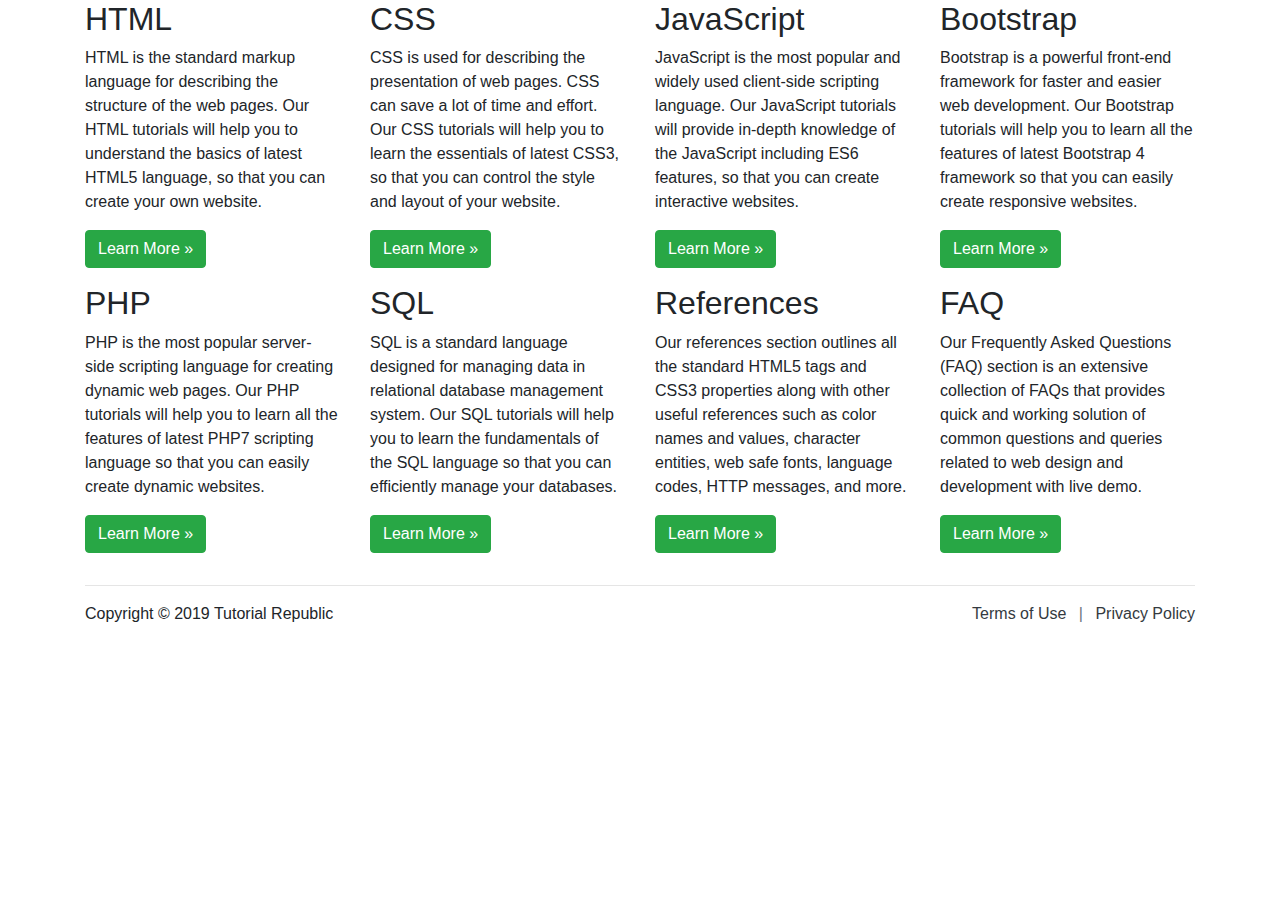
<file: subpages/tables/tables.html>
<!DOCTYPE html>
<html lang="en">

<head>
    <meta charset="utf-8">
    <meta name="viewport" content="width=device-width, initial-scale=1, shrink-to-fit=no">
    <title>Bootstrap 4 Responsive Layout Example</title>
    <link rel="stylesheet" href="https://stackpath.bootstrapcdn.com/bootstrap/4.5.0/css/bootstrap.min.css">
    <link rel="stylesheet" href="https://maxcdn.bootstrapcdn.com/font-awesome/4.7.0/css/font-awesome.min.css">
    <script src="https://code.jquery.com/jquery-3.5.1.min.js"></script>
    <script src="https://cdn.jsdelivr.net/npm/popper.js@1.16.0/dist/umd/popper.min.js"></script>
    <script src="https://stackpath.bootstrapcdn.com/bootstrap/4.5.0/js/bootstrap.min.js"></script>
</head>

<body>
    <div class="container">
        <div class="row">
            <div class="col-md-6 col-lg-4 col-xl-3">
                <h2>HTML</h2>
                <p>HTML is the standard markup language for describing the structure of the web pages. Our HTML
                    tutorials will help you to understand the basics of latest HTML5 language, so that you can create
                    your own website.</p>
                <p><a href="https://www.tutorialrepublic.com/html-tutorial/" target="_blank"
                        class="btn btn-success">Learn More &raquo;</a></p>
            </div>
            <div class="col-md-6 col-lg-4 col-xl-3">
                <h2>CSS</h2>
                <p>CSS is used for describing the presentation of web pages. CSS can save a lot of time and effort. Our
                    CSS tutorials will help you to learn the essentials of latest CSS3, so that you can control the
                    style and layout of your website.</p>
                <p><a href="https://www.tutorialrepublic.com/css-tutorial/" target="_blank"
                        class="btn btn-success">Learn More &raquo;</a></p>
            </div>
            <div class="col-md-6 col-lg-4 col-xl-3">
                <h2>JavaScript</h2>
                <p>JavaScript is the most popular and widely used client-side scripting language. Our JavaScript
                    tutorials will provide in-depth knowledge of the JavaScript including ES6 features, so that you can
                    create interactive websites.</p>
                <p><a href="https://www.tutorialrepublic.com/javascript-tutorial/" target="_blank"
                        class="btn btn-success">Learn More &raquo;</a></p>
            </div>
            <div class="col-md-6 col-lg-4 col-xl-3">
                <h2>Bootstrap</h2>
                <p>Bootstrap is a powerful front-end framework for faster and easier web development. Our Bootstrap
                    tutorials will help you to learn all the features of latest Bootstrap 4 framework so that you can
                    easily create responsive websites.</p>
                <p><a href="https://www.tutorialrepublic.com/twitter-bootstrap-tutorial/" target="_blank"
                        class="btn btn-success">Learn More &raquo;</a></p>
            </div>
            <div class="col-md-6 col-lg-4 col-xl-3">
                <h2>PHP</h2>
                <p>PHP is the most popular server-side scripting language for creating dynamic web pages. Our PHP
                    tutorials will help you to learn all the features of latest PHP7 scripting language so that you can
                    easily create dynamic websites.</p>
                <p><a href="https://www.tutorialrepublic.com/twitter-bootstrap-tutorial/" target="_blank"
                        class="btn btn-success">Learn More &raquo;</a></p>
            </div>
            <div class="col-md-6 col-lg-4 col-xl-3">
                <h2>SQL</h2>
                <p>SQL is a standard language designed for managing data in relational database management system. Our
                    SQL tutorials will help you to learn the fundamentals of the SQL language so that you can
                    efficiently manage your databases.</p>
                <p><a href="https://www.tutorialrepublic.com/twitter-bootstrap-tutorial/" target="_blank"
                        class="btn btn-success">Learn More &raquo;</a></p>
            </div>
            <div class="col-md-6 col-lg-4 col-xl-3">
                <h2>References</h2>
                <p>Our references section outlines all the standard HTML5 tags and CSS3 properties along with other
                    useful references such as color names and values, character entities, web safe fonts, language
                    codes, HTTP messages, and more.</p>
                <p><a href="https://www.tutorialrepublic.com/twitter-bootstrap-tutorial/" target="_blank"
                        class="btn btn-success">Learn More &raquo;</a></p>
            </div>
            <div class="col-md-6 col-lg-4 col-xl-3">
                <h2>FAQ</h2>
                <p>Our Frequently Asked Questions (FAQ) section is an extensive collection of FAQs that provides quick
                    and working solution of common questions and queries related to web design and development with live
                    demo.</p>
                <p><a href="https://www.tutorialrepublic.com/twitter-bootstrap-tutorial/" target="_blank"
                        class="btn btn-success">Learn More &raquo;</a></p>
            </div>
        </div>
        <hr>
        <footer>
            <div class="row">
                <div class="col-md-6">
                    <p>Copyright &copy; 2019 Tutorial Republic</p>
                </div>
                <div class="col-md-6 text-md-right">
                    <a href="#" class="text-dark">Terms of Use</a>
                    <span class="text-muted mx-2">|</span>
                    <a href="#" class="text-dark">Privacy Policy</a>
                </div>
            </div>
        </footer>
    </div>
</body>

</html>
</file>
